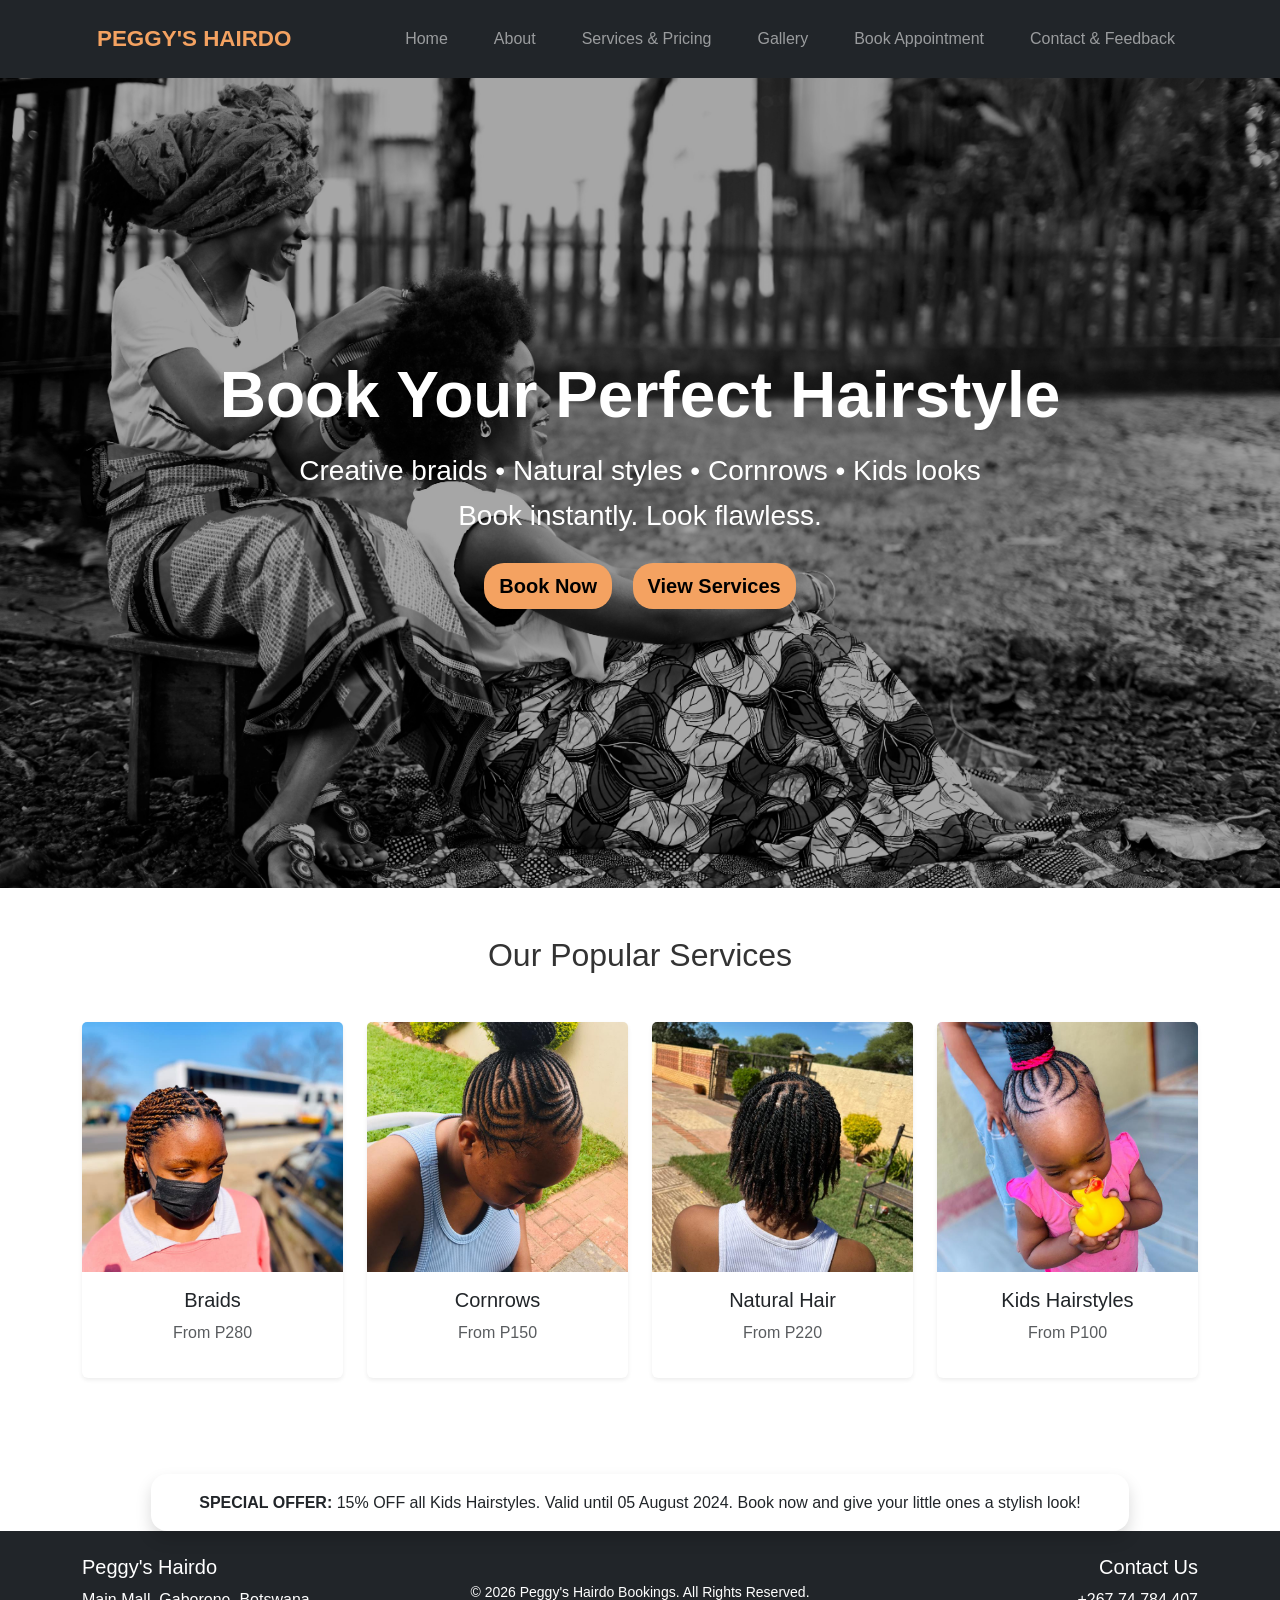
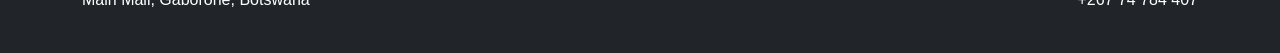
<file: index.html>
<!DOCTYPE html>
<html lang="en">

<head>
    <meta charset="UTF-8">
    <meta name="viewport" content="width=device-width, initial-scale=1.0">
    <meta name="description" content="Peggy's Hairdo is a popular beauty and hairstyling brand in Gaborone Main Mall, specializing in braids, cornrows, natural hairstyles and kids hairstyles.Book online.">
    <title>Peggy's Hairdo Bookings | Home</title>

    <!--Bootstrap link-->
    <link href="https://cdn.jsdelivr.net/npm/bootstrap@5.3.0/dist/css/bootstrap.min.css" rel="stylesheet">

    <!--CSS Link-->
    <link rel="stylesheet" href="styles.css">

    <style>
        .navbar-brand {
            font-weight: bold;
            font-size: 1.4rem;
            color: #f4a261;
        }

        .hero-content {
            position: relative;
            z-index: 2;
        }

        .service-card {
            transition: all 0.3s ease;
        }

        .service-card:hover {
            transform: scale(1.05);
            box-shadow: 0 10px 20px rgba(0, 0, 0, 0.1);
        }
    </style>
</head>

<body>

    <!--Navigation-->
    <nav class="navbar navbar-expand-lg navbar-dark bg-dark py-3">
        <div class="container">

            <!-- Brand / Logo-->
        <a class="navbar-brand" href="index.html">
            <span style="color:#f4a261;">PEGGY'S</span> HAIRDO
        </a>

        <!--Hamburger button-->
        <button class="navbar-toggler" type="button" data-bs-toggle="collapse" data-bs-target="#navbarNav">
            <span class="navbar-toggler-icon"></span>
        </button>

        <div class="collapse navbar-collapse" id="navbarNav">
            <ul class="navbar-nav ms-auto">

                <li class="nav-item"><a class="nav-link" href="index.html">Home</a></li>
                <li class="nav-item"><a class="nav-link" href="about.html">About</a></li>
                <li class="nav-item"><a class="nav-link" href="services.html">Services & Pricing</a></li>
                <li class="nav-item"><a class="nav-link" href="gallery.html">Gallery</a></li>
                <li class="nav-item"><a class="nav-link" href="bookings.html">Book Appointment</a></li>
                <li class="nav-item"><a class="nav-link" href="contact.html">Contact & Feedback</a></li>
            </ul>
        </div>
        
        </div>
    </nav>

    <!--Hero banner-->
    <section class="hero" style="background: url('images/hero.jpg') no-repeat center/cover;">
        <div class="hero-content container text-center text-white">
            <h1 class="display-3 fw-bold mb-3">Book Your Perfect Hairstyle</h1>
            <p class="lead fs-3 mb-4">Creative braids • Natural styles • Cornrows • Kids looks<br>Book instantly. Look flawless.</p>

            <a href="bookings.html" class="btn btn-lg me-3">Book Now</a>
            <a href="services.html" class="btn btn-outline-light btn-lg">View Services</a>
        </div>
    </section>

    <!--Highlight services-->
    <div class="container py-5">
        <h2 class="text-center mb-5">Our Popular Services</h2>
        <div class="row g-4">
            <div class="col-md-3 col-6">
                <div class="card service-card h-100 text-center border-0 shadow-sm">
                    <img src="images/braids.jpg" class="card-img-top" alt="Stylish and long lasting braiding designs" width="300" height="250" style="object-fit: cover;">
                    <div class="card-body">
                        <h5>Braids</h5>
                        <p class="text-muted">From P280</p>
                    </div>
                </div>
            </div>
            <div class="col-md-3 col-6">
                <div class="card service-card h-100 text-center border-0 shadow-sm">
                    <img src="images/cornrows.jpg" class="card-img-top" alt="Neat and clean protective styles" width="300" height="250" style="object-fit: cover;">
                    <div class="card-body">
                        <h5>Cornrows</h5>
                        <p class="text-muted">From P150</p>
                    </div>
                </div>
            </div>
            <div class="col-md-3 col-6">
                <div class="card service-card h-100 text-center border-0 shadow-sm">
                    <img src="images/natural.jpg" class="card-img-top" alt="Healthy and beautiful natural styling" width="300" height="250" style="object-fit:cover;">
                    <div class="card-body">
                        <h5>Natural Hair</h5>
                        <p class="text-muted">From P220</p>
                    </div>
                </div>
            </div>
            <div class="col-md-3 col-6">
                <div class="card service-card h-100 text-center border-0 shadow-sm">
                    <img src="images/kids.jpg" class="card-img-top" alt="Comfortable and cute styles for children" width="300" height="250" style="object-fit: cover;">
                    <div class="card-body">
                        <h5>Kids Hairstyles</h5>
                        <p class="text-muted">From P100</p>
                    </div>
                </div>
            </div>
        </div>
    </div>

    <!-- Promotions -->
    <div class="text-center mt-5">
        <div class="bg-white text-dark d-inline-block px-5 py-3 rounded-4 shadow">
             <strong>SPECIAL OFFER:</strong> 15% OFF all Kids Hairstyles. Valid until 05 August 2024. Book now and give your little ones a stylish look!
        </div>
    </div>

    <!--Footer-->
    <footer class="bg-dark text-white py-4">
        <div class="container">
            <div class="row text-center align-items-center">
                <div class="col-md-4 mb-3 mb-md-0 text-md-start">
                    <h5>Peggy's Hairdo</h5>
                    <p>Main Mall, Gaborone, Botswana</p>
                </div>

                <div class="col-md-4 mb-3 mb-md-0 text-center small">
                © 2026 Peggy's Hairdo Bookings. All Rights Reserved.
                </div>

                <div class="col-md-4 text-md-end">
                    <h5>Contact Us</h5>
                    <p>+267 74 784 407</p>
                </div>
            </div>
        </div>
    </footer>

    <!--Bootstrap and JavaScript-->
    <script src="https://cdn.jsdelivr.net/npm/bootstrap@5.3.0/dist/js/bootstrap.bundle.min.js"></script>
     <script src="script.js"></script>

</body>

</html>
</file>
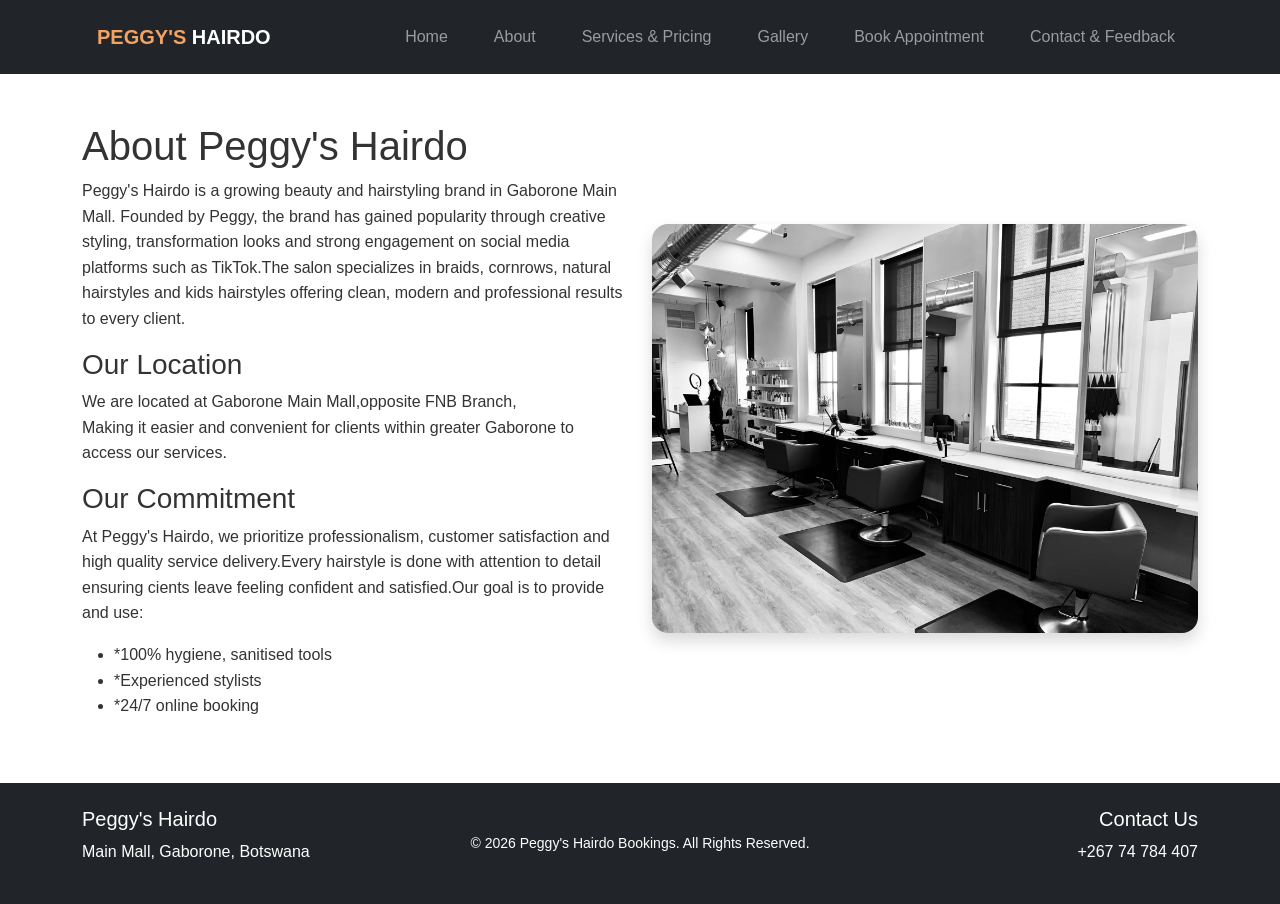
<file: about.html>
<!DOCTYPE html>
<html lang="en">

<head>
    <meta charset="UTF-8">
    <meta name="viewport" content="width=device-width, initial-scale=1.0">
    <title>Peggy's Hairdo Bookings | About</title>

    <!--Bootstrap link-->
    <link href="https://cdn.jsdelivr.net/npm/bootstrap@5.3.0/dist/css/bootstrap.min.css" rel="stylesheet">

    <!--CSS Link-->
     <link rel="stylesheet" href="styles.css">
</head>

<body>

    <!--Navigation-->
    <nav class="navbar navbar-expand-lg navbar-dark bg-dark py-3">
        <div class="container">

            <!-- Brand / Logo-->
        <a class="navbar-brand" href="index.html">
            <span style="color:#f4a261;">PEGGY'S</span> HAIRDO
        </a>

         <!--Hamburger button-->
        <button class="navbar-toggler" type="button" data-bs-toggle="collapse" data-bs-target="#navbarNav">
            <span class="navbar-toggler-icon"></span>
        </button>

        <div class="collapse navbar-collapse" id="navbarNav">
            <ul class="navbar-nav ms-auto">

                <li class="nav-item"><a class="nav-link" href="index.html">Home</a></li>
                <li class="nav-item"><a class="nav-link" href="about.html">About</a></li>
                <li class="nav-item"><a class="nav-link" href="services.html">Services & Pricing</a></li>
                <li class="nav-item"><a class="nav-link" href="gallery.html">Gallery</a></li>
                <li class="nav-item"><a class="nav-link" href="bookings.html">Book Appointment</a></li>
                <li class="nav-item"><a class="nav-link" href="contact.html">Contact & Feedback</a></li>
            </ul>
        </div>

        </div>
    </nav>


    <!--About Section-->
    <div class="container py-5">
        <div class="row align-items-center">
            <div class="col-lg-6">
                <h1>About Peggy's Hairdo</h1>
                <p>Peggy's Hairdo is a growing beauty and hairstyling brand in Gaborone Main Mall. Founded by Peggy, the brand has gained popularity through creative styling, transformation looks and strong engagement on social media platforms such as TikTok.The salon specializes in braids, cornrows, natural hairstyles and kids hairstyles offering clean, modern and professional results to every client.</p>
                <h3>Our Location</h3>
                <p>We are located at Gaborone Main Mall,opposite FNB Branch,<br>Making it easier and convenient for clients within greater Gaborone to access our services.</p>
                <h3>Our Commitment</h3>
                <p>At Peggy's Hairdo, we prioritize professionalism, customer satisfaction and high quality service delivery.Every hairstyle is done with attention to detail ensuring cients leave feeling confident and satisfied.Our goal is to provide and use: </p>
                <ul>
                    <li>*100% hygiene, sanitised tools</li>
                    <li>*Experienced stylists</li>
                    <li>*24/7 online booking</li>
                </ul>
            </div>
            <div class="col-lg-6 text-center">
                <img src="images/about peggy.jpg" alt="Peggy's Hairdo Salon" width="550" height="400" class="img-fluid rounded-4 shadow">
            </div>
        </div>
    </div>
    
    <!--Footer-->
    <footer class="bg-dark text-white py-4">
        <div class="container">
            <div class="row text-center align-items-center">
                <div class="col-md-4 mb-3 mb-md-0 text-md-start">
                    <h5>Peggy's Hairdo</h5>
                    <p>Main Mall, Gaborone, Botswana</p>
                </div>

                <div class="col-md-4 mb-3 mb-md-0 text-center small">
                © 2026 Peggy's Hairdo Bookings. All Rights Reserved.
                </div>

                <div class="col-md-4 text-md-end">
                    <h5>Contact Us</h5>
                   <p>+267 74 784 407</p>
                </div>
            </div>
        </div>
    </footer>

    <!--Bootstrap and JavaScript-->
    <script src="https://cdn.jsdelivr.net/npm/bootstrap@5.3.3/dist/js/bootstrap.bundle.min.js"></script>
    <script src="script.js"></script>

</body>
</html>
</file>
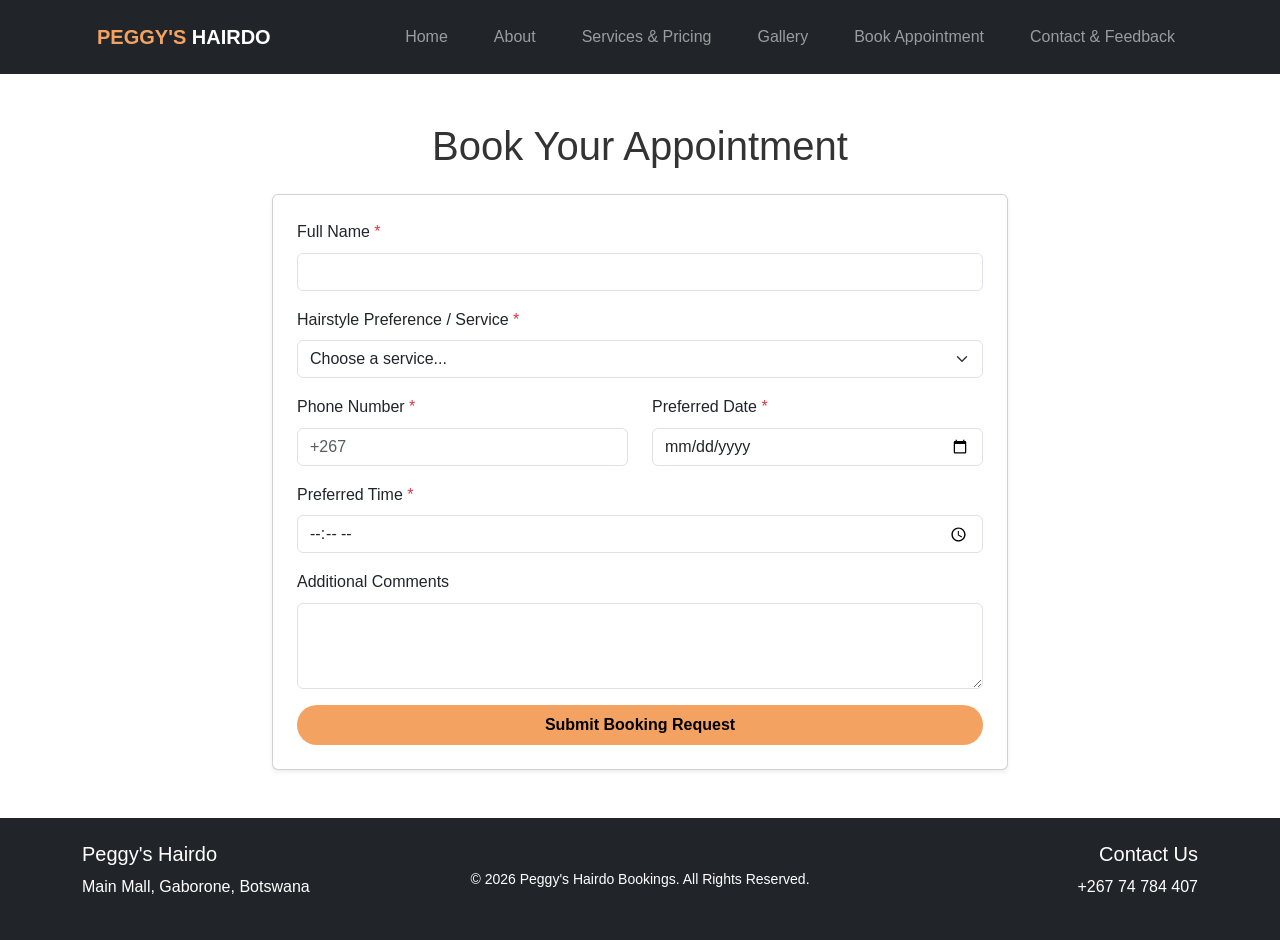
<file: bookings.html>
<!DOCTYPE html>
<html lang="en">

<head>
    <meta charset="UTF-8">
    <meta name="viewport" content="width=device-width, initial-scale=1.0">
    <title>Peggy's Hairdo Bookings | Book Appointment</title>

    <!--Bootstrap link-->
    <link href="https://cdn.jsdelivr.net/npm/bootstrap@5.3.0/dist/css/bootstrap.min.css" rel="stylesheet">

    <!--CSS Link-->
     <link rel="stylesheet" href="styles.css">
</head>

<body>

    <!--Navigation-->
    <nav class="navbar navbar-expand-lg navbar-dark bg-dark py-3">
        <div class="container">

            <!-- Brand / Logo-->
        <a class="navbar-brand" href="index.html">
            <span style="color:#f4a261;">PEGGY'S</span> HAIRDO
        </a>

         <!--Hamburger button-->
        <button class="navbar-toggler" type="button" data-bs-toggle="collapse" data-bs-target="#navbarNav">
            <span class="navbar-toggler-icon"></span>
        </button>

        <div class="collapse navbar-collapse" id="navbarNav">
            <ul class="navbar-nav ms-auto">

                <li class="nav-item"><a class="nav-link" href="index.html">Home</a></li>
                <li class="nav-item"><a class="nav-link" href="about.html">About</a></li>
                <li class="nav-item"><a class="nav-link" href="services.html">Services & Pricing</a></li>
                <li class="nav-item"><a class="nav-link" href="gallery.html">Gallery</a></li>
                <li class="nav-item"><a class="nav-link" href="bookings.html">Book Appointment</a></li>
                <li class="nav-item"><a class="nav-link" href="contact.html">Contact & Feedback</a></li>
            </ul>
        </div>

        </div>
    </nav>

    <!--Book Appointment Section-->
    <div class="container py-5">
        <div class="row justify-content-center">
            <div class="col-lg-8">
                <h1 class="text-center mb-4">Book Your Appointment</h1>
                <form id="bookingForm" class="card p-4 shadow-sm needs-validation" novalidate>

                    <!--Full name-->
                    <div class="mb-3">
                        <label class="form-label">Full Name <span class="text-danger">*</span></label>
                        <input type="text" class="form-control" required>
                    </div>

                    <!--Hairstyle Preference / Service-->
                    <div class="mb-3">
                        <label class="form-label">Hairstyle Preference / Service <span class="text-danger">*</span></label>
                        <select class="form-select" required>
                            <option value="">Choose a service...</option>
                            <option>Full Box Braids - P300</option>
                            <option>Knotless Braids - P300</option>
                            <option>Passion Twists - P380</option>
                            <option>Medium Braids - P280</option>
                            <option>Classic Cornrows - P150</option>
                            <option>Designer Cornrows with Beads - P250</option>
                            <option>Feed in Cornrows - P280</option>
                            <option>Twist out/ Bantu Knots - P200</option>
                            <option>Afro Wash & Style - P250</option>
                            <option>Loc Retwist - P220</option>
                            <option>Kids Box Braids - P150</option>
                            <option>Kids Cornrows - P150</option>
                            <option>Kids Twists - P160</option>
                        </select>
                    </div>

                    <!--Phone Number and Preferred Date-->
                    <div class="row">
                        <div class="col-md-6 mb-3">
                            <label class="form-label">Phone Number <span class="text-danger">*</span></label>
                            <input type="tel" class="form-control" placeholder="+267" required>
                        </div>
                        <div class="col-md-6 mb-3">
                            <label class="form-label">Preferred Date <span class="text-danger">*</span></label>
                            <input type="date" id="appointment-date" class="form-control" required>
                        </div>
                    </div>

                    <!--Preferred Time-->
                    <div class="mb-3">
                        <label class="form-label">Preferred Time <span class="text-danger">*</span></label>
                        <input type="time" class="form-control" required>
                    </div>

                    <!--Comments-->
                    <div class="mb-3">
                        <label class="form-label">Additional Comments</label>
                        <textarea class="form-control" rows="3"></textarea>
                    </div>

                    <!--Submit Button-->
                    <button type="submit" class="btn w-100">Submit Booking Request</button>
                </form>
            </div>
        </div>
    </div>

    <!--Footer-->
    <footer class="bg-dark text-white py-4">
        <div class="container">
            <div class="row text-center align-items-center">
                <div class="col-md-4 mb-3 mb-md-0 text-md-start">
                    <h5>Peggy's Hairdo</h5>
                    <p>Main Mall, Gaborone, Botswana</p>
                </div>

                <div class="col-md-4 mb-3 mb-md-0 text-center small">
                © 2026 Peggy's Hairdo Bookings. All Rights Reserved.
                </div>

                <div class="col-md-4 text-md-end">
                    <h5>Contact Us</h5>
                    <p>+267 74 784 407</p>
                </div>
            </div>
        </div>
    </footer>

    <!--Bootstrap and JavaScript-->
    <script src="https://cdn.jsdelivr.net/npm/bootstrap@5.3.3/dist/js/bootstrap.bundle.min.js"></script>
    <script src="script.js"></script>

</body>

</html>
</file>
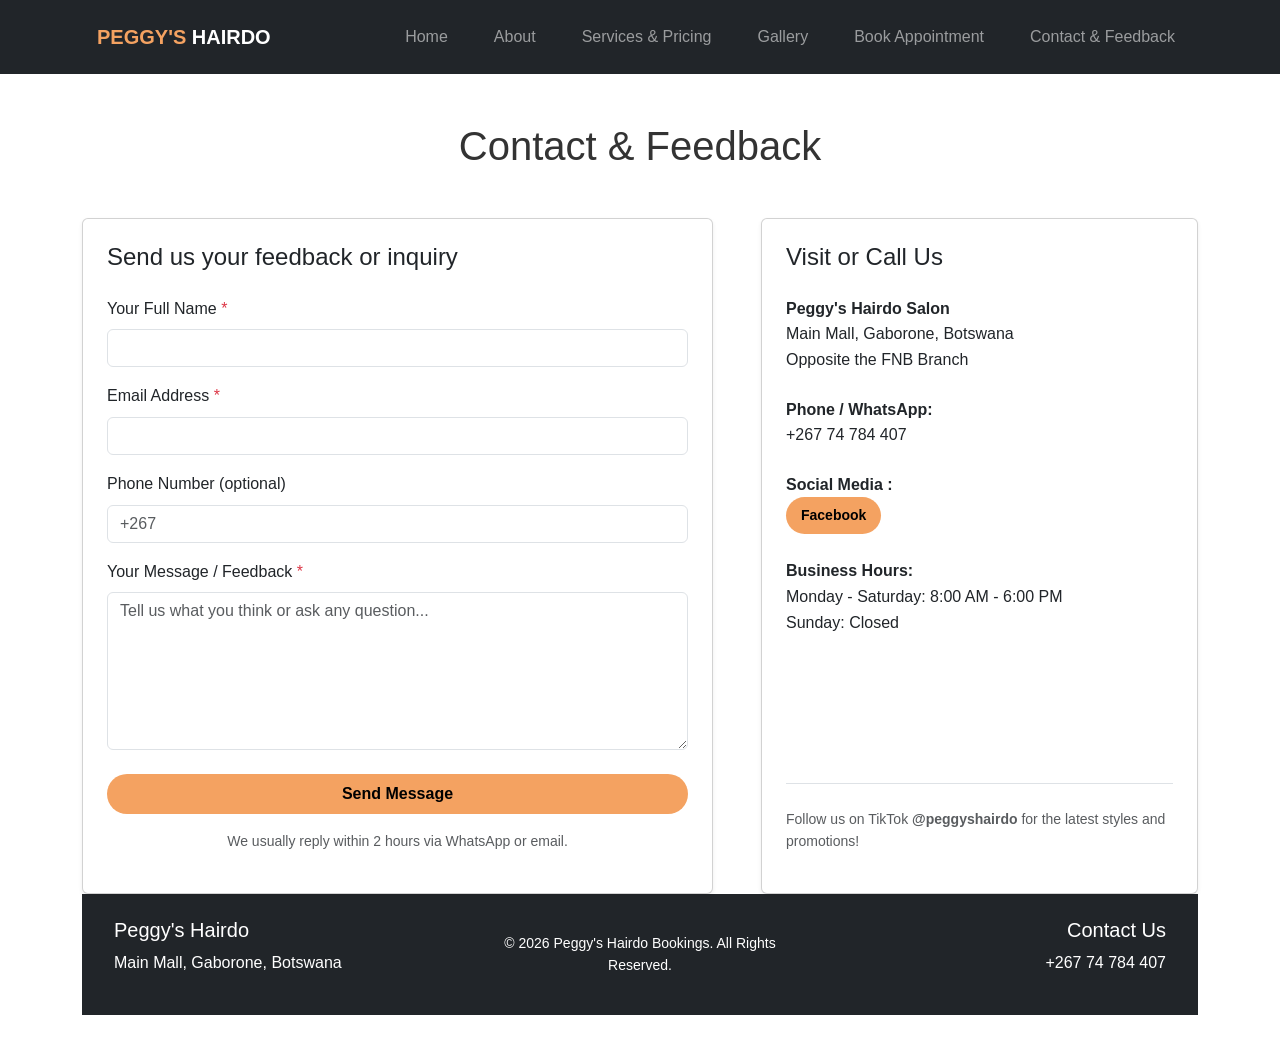
<file: contact.html>
<!DOCTYPE html>
<html lang="en">

<head>
    <meta charset="UTF-8">
    <meta name="viewport" content="width=device-width, initial-scale=1.0">
    <title>Peggy's Hairdo Bookings | Contact & Feedback</title>

    <!--Bootstrap link-->
    <link href="https://cdn.jsdelivr.net/npm/bootstrap@5.3.0/dist/css/bootstrap.min.css" rel="stylesheet">

    <!--CSS Link-->
     <link rel="stylesheet" href="styles.css">
</head>

<body>

    <!--Navigation-->
    <nav class="navbar navbar-expand-lg navbar-dark bg-dark py-3">
        <div class="container">

            <!-- Brand / Logo-->
        <a class="navbar-brand" href="index.html">
            <span style="color:#f4a261;">PEGGY'S</span> HAIRDO
        </a>

         <!--Hamburger button-->
        <button class="navbar-toggler" type="button" data-bs-toggle="collapse" data-bs-target="#navbarNav">
            <span class="navbar-toggler-icon"></span>
        </button>

        <div class="collapse navbar-collapse" id="navbarNav">
            <ul class="navbar-nav ms-auto">

                <li class="nav-item"><a class="nav-link" href="index.html">Home</a></li>
                <li class="nav-item"><a class="nav-link" href="about.html">About</a></li>
                <li class="nav-item"><a class="nav-link" href="services.html">Services & Pricing</a></li>
                <li class="nav-item"><a class="nav-link" href="gallery.html">Gallery</a></li>
                <li class="nav-item"><a class="nav-link" href="bookings.html">Book Appointment</a></li>
                <li class="nav-item"><a class="nav-link" href="contact.html">Contact & Feedback</a></li>
            </ul>
        </div>

        </div>
    </nav>

    <!--Contact and feedback content-->
    <div class="container py-5">
        <h1 class="text-center mb-5">Contact & Feedback</h1>

        <div class="row g-5">

            <!--Feedback form-->
            <div class="col-lg-7">
                <div class="card shadow-sm p-4">
                    <h4 class="card-title mb-4">Send us your feedback or inquiry</h4>
                    <form id="feedbackForm" class="needs-validation" novalidate>

                        <!--Full name-->
                        <div class="mb-3">
                            <label class="form-label">Your Full Name <span class="text-danger">*</span></label>
                            <input type="text" class="form-control" required>
                        </div>

                        <!--Email Address-->
                        <div class="mb-3">
                            <label class="form-label">Email Address <span class="text-danger">*</span></label>
                            <input type="email" class="form-control" required>
                        </div>

                        <!--Phone Number-->
                        <div class="mb-3">
                            <label class="form-label">Phone Number (optional)</label>
                            <input type="tel" class="form-control" placeholder="+267">
                        </div>

                        <!--Feedback Message-->
                        <div class="mb-4">
                            <label class="form-label">Your Message / Feedback <span class="text-danger">*</span></label>
                            <textarea class="form-control" rows="6" required placeholder="Tell us what you think or ask any question..."></textarea>
                        </div>

                        <!--Submit button-->
                        <button type="submit" class="btn w-100">Send Message</button>
                        
                        <p class="text-center text-muted small mt-3">
                            We usually reply within 2 hours via WhatsApp or email.
                        </p>
                    </form>
            </div>
        </div>

        <!--Contact details-->
        <div class="col-lg-5">
                <div class="card shadow-sm h-100 p-4">
                    <h4 class="mb-4">Visit or Call Us</h4>
                    
                    <div class="mb-4">
                        <strong>Peggy's Hairdo Salon</strong><br>
                        Main Mall, Gaborone, Botswana<br>
                        Opposite the FNB Branch
                    </div>

                    <div class="mb-4">
                        <strong>Phone / WhatsApp:</strong><br>
                        +267 74 784 407
                    </div>

                    <div class="mb-4">
                        <strong>Social Media :</strong><br>
                        <a href="https://web.facebook.com/profile.php?id=61578351593780" target="_blank" class="btn btn-primary btn-sm">Facebook</a>
                    </div>

                    <div>
                        <strong>Business Hours:</strong><br>
                        Monday - Saturday: 8:00 AM - 6:00 PM<br>
                        Sunday: Closed
                    </div>

                    <div class="mt-auto pt-4 border-top">
                        <p class="small text-muted">
                            Follow us on TikTok <strong>@peggyshairdo</strong> for the latest styles and promotions!
                        </p>
                    </div>
                </div>
        </div>
    </div>

    <!--Footer-->
    <footer class="bg-dark text-white py-4">
        <div class="container">
            <div class="row text-center align-items-center">
                <div class="col-md-4 mb-3 mb-md-0 text-md-start">
                    <h5>Peggy's Hairdo</h5>
                    <p>Main Mall, Gaborone, Botswana</p>
                </div>

                <div class="col-md-4 mb-3 mb-md-0 text-center small">
                © 2026 Peggy's Hairdo Bookings. All Rights Reserved.
                </div>

                <div class="col-md-4 text-md-end">
                    <h5>Contact Us</h5>
                    <p>+267 74 784 407</p>
                </div>
            </div>
        </div>
    </footer>
    
    <!--Bootstrap and JavaScript-->
    <script src="https://cdn.jsdelivr.net/npm/bootstrap@5.3.3/dist/js/bootstrap.bundle.min.js"></script>
    <script src="script.js"></script>

</body>

</html>
</file>
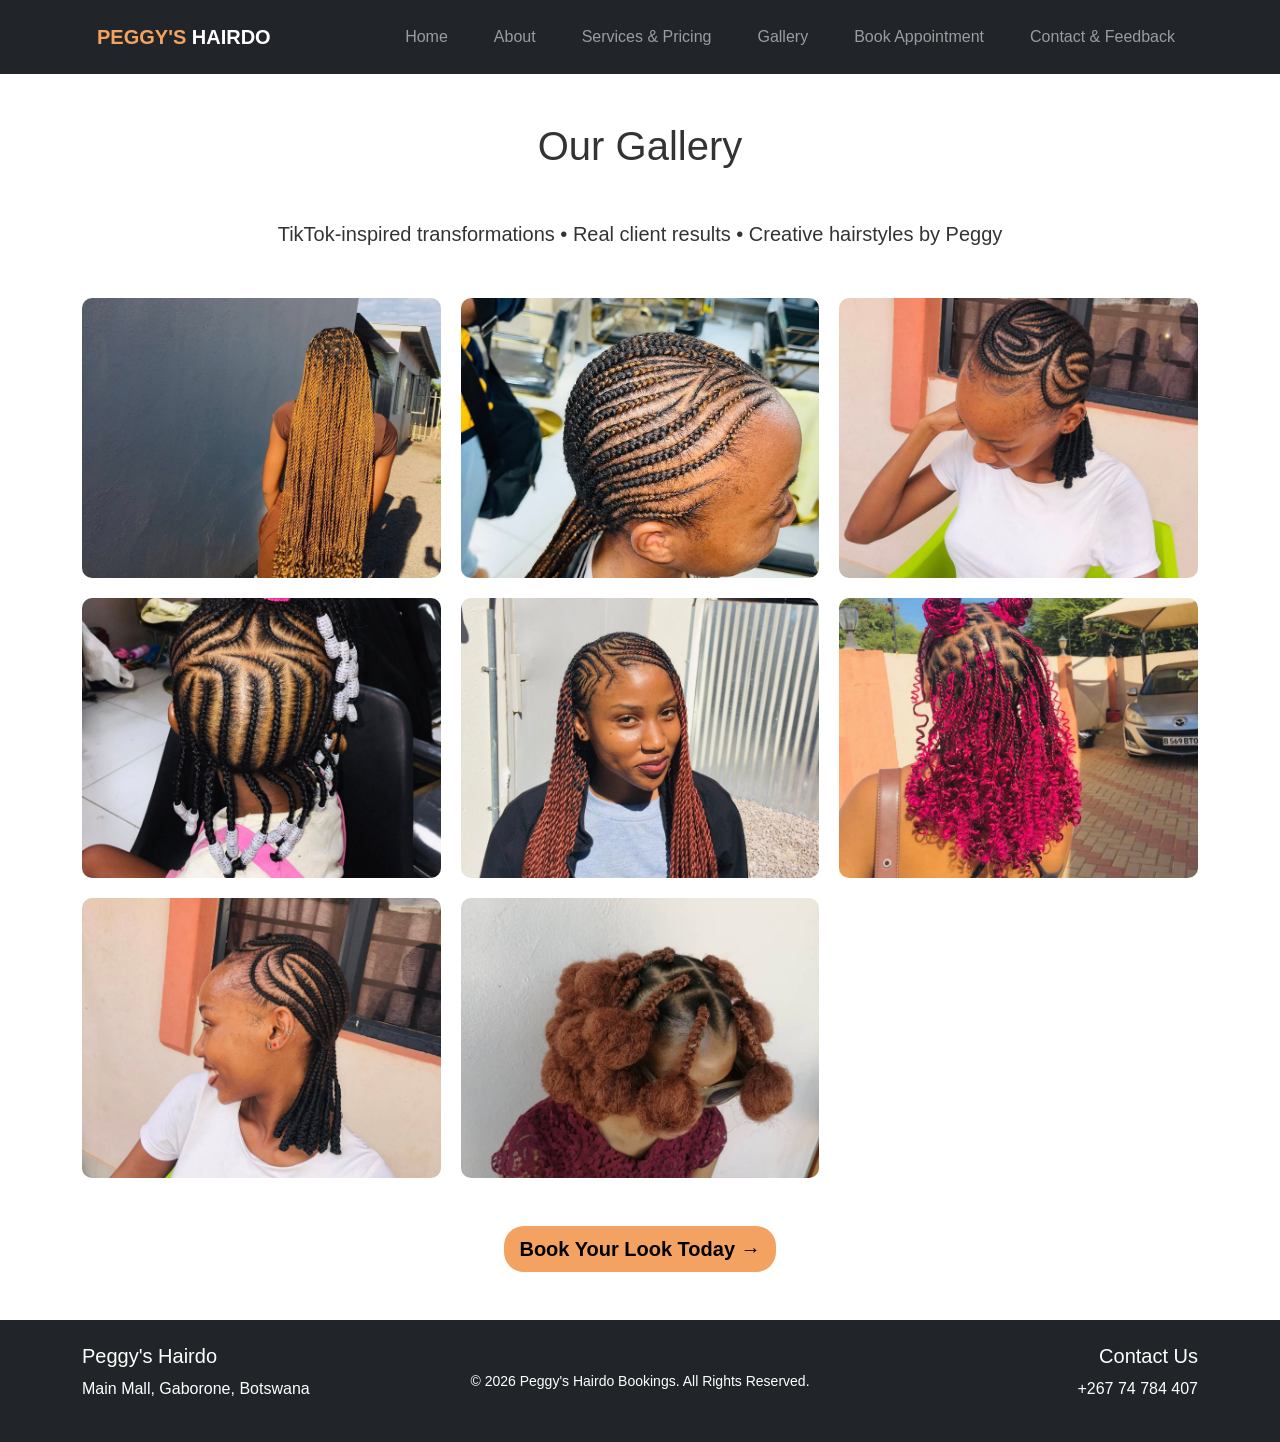
<file: gallery.html>
<!DOCTYPE html>
<html lang="en">

<head>
    <meta charset="UTF-8">
    <meta name="viewport" content="width=device-width, initial-scale=1.0">
    <title>Peggy's Hairdo Bookings | Gallery</title>

    <!--Bootstrap link-->
    <link href="https://cdn.jsdelivr.net/npm/bootstrap@5.3.0/dist/css/bootstrap.min.css" rel="stylesheet">

    <!--CSS Link-->
     <link rel="stylesheet" href="styles.css">
</head>

<body>

    <!--Navigation-->
    <nav class="navbar navbar-expand-lg navbar-dark bg-dark py-3">
        <div class="container">

            <!-- Brand / Logo-->
        <a class="navbar-brand" href="index.html">
            <span style="color:#f4a261;">PEGGY'S</span> HAIRDO
        </a>

         <!--Hamburger button-->
        <button class="navbar-toggler" type="button" data-bs-toggle="collapse" data-bs-target="#navbarNav">
            <span class="navbar-toggler-icon"></span>
        </button>

        <div class="collapse navbar-collapse" id="navbarNav">
            <ul class="navbar-nav ms-auto">

                <li class="nav-item"><a class="nav-link" href="index.html">Home</a></li>
                <li class="nav-item"><a class="nav-link" href="about.html">About</a></li>
                <li class="nav-item"><a class="nav-link" href="services.html">Services & Pricing</a></li>
                <li class="nav-item"><a class="nav-link" href="gallery.html">Gallery</a></li>
                <li class="nav-item"><a class="nav-link" href="bookings.html">Book Appointment</a></li>
                <li class="nav-item"><a class="nav-link" href="contact.html">Contact & Feedback</a></li>
            </ul>
        </div>

        </div>
    </nav>

    <!--Gallery content-->
    <div class="container py-5">
        <h1 class="text-center mb-5">Our Gallery</h1>
        <p class="text-center lead mb-5">TikTok-inspired transformations • Real client results • Creative hairstyles by Peggy</p>

        <!--Gallery images-->
        <div class="gallery">
            <img src="images/gallery-braids1.jpg" alt="Full box braids by Peggy - before and after transformation" width="400" height="400">
            <img src="images/gallery-cornrows1.jpg" alt="Designer carrot - TikTok inspired style" width="400" height="400">
            <img src="images/gallery-natural1.jpg" alt="Natural hair twist out by Peggy" width="400" height="400">
            <img src="images/gallery-kidsextcornrows.jpg" alt="Kids cornrows hairstyle" width="400" height="400">
            <img src="images/gallery-passiontwists.jpg" alt="Passion twists transformation" width="400" height="400">
            <img src="images/gallery-braids2.jpg" alt="Knotless braids close-up" width="400" height="400">
            <img src="images/gallery-cornrows2.jpg" alt="Feed-in cornrows" width="400" height="400">
            <img src="images/gallery-natural2.jpg" alt="Bantu knots natural hairstyle" width="400" height="400">
        </div>

        <div class="text-center mt-5">
            <a href="bookings.html" class="btn btn-lg">Book Your Look Today →</a>
        </div>
    </div>

    <!--Footer-->
    <footer class="bg-dark text-white py-4">
        <div class="container">
            <div class="row text-center align-items-center">
                <div class="col-md-4 mb-3 mb-md-0 text-md-start">
                    <h5>Peggy's Hairdo</h5>
                    <p>Main Mall, Gaborone, Botswana</p>
                </div>

                <div class="col-md-4 mb-3 mb-md-0 text-center small">
                © 2026 Peggy's Hairdo Bookings. All Rights Reserved.
                </div>

                <div class="col-md-4 text-md-end">
                    <h5>Contact Us</h5>
                    <p>+267 74 784 407</p>
                </div>
            </div>
        </div>
    </footer>

    <!--Bootstrap and JavaScript-->
    <script src="https://cdn.jsdelivr.net/npm/bootstrap@5.3.3/dist/js/bootstrap.bundle.min.js"></script>
    <script src="script.js"></script>

</body>

</html>
</file>
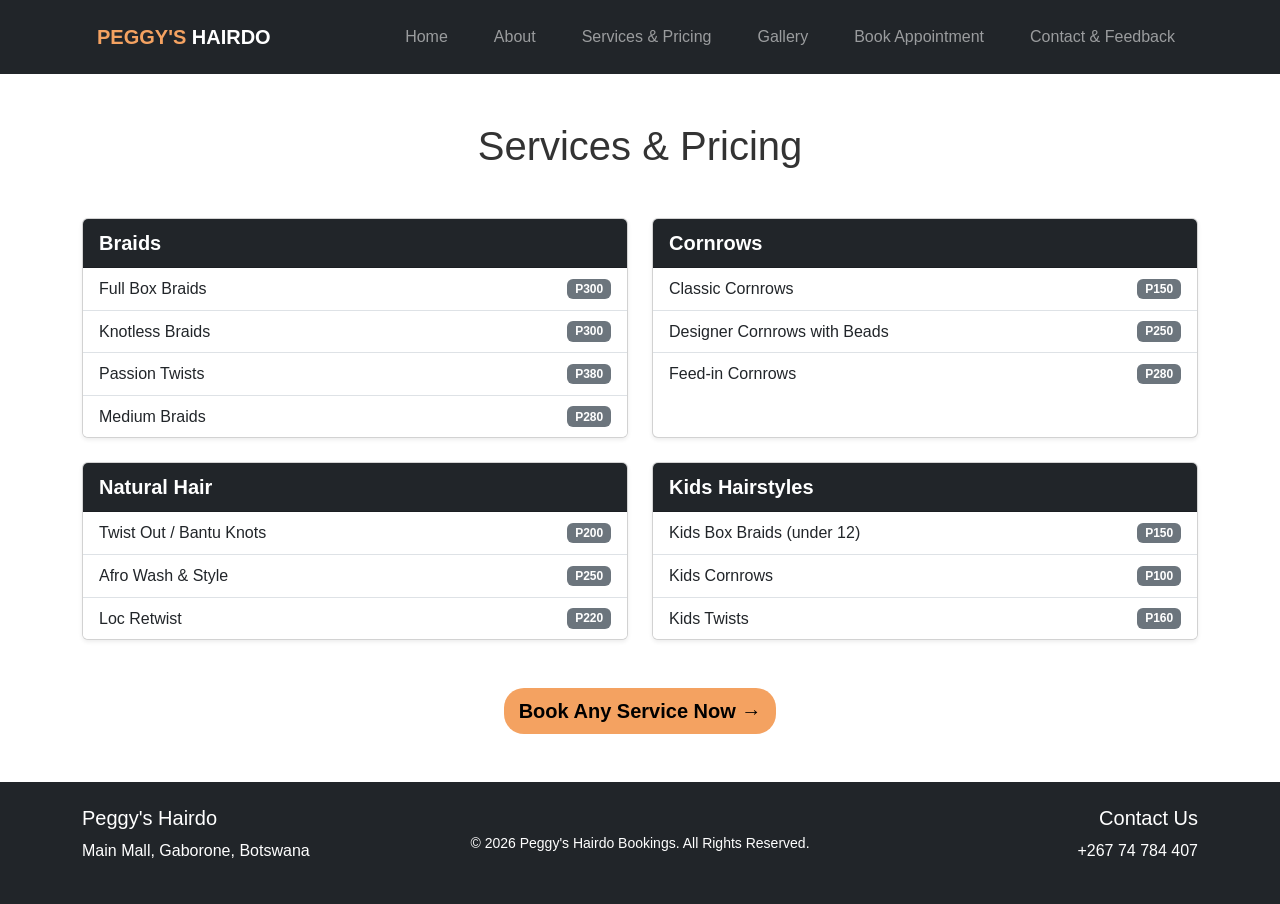
<file: services.html>
<!DOCTYPE html>
<html lang="en">

<head>
    <meta charset="UTF-8">
    <meta name="viewport" content="width=device-width, initial-scale=1.0">
    <title>Peggy's Hairdo Bookings | Services & Pricing</title>

    <!--Bootstrap link-->
    <link href="https://cdn.jsdelivr.net/npm/bootstrap@5.3.0/dist/css/bootstrap.min.css" rel="stylesheet">

    <!--CSS Link-->
     <link rel="stylesheet" href="styles.css">
</head>

<body>

    <!--Navigation-->
    <nav class="navbar navbar-expand-lg navbar-dark bg-dark py-3">
        <div class="container">

            <!-- Brand / Logo-->
        <a class="navbar-brand" href="index.html">
            <span style="color:#f4a261;">PEGGY'S</span> HAIRDO
        </a>

         <!--Hamburger button-->
        <button class="navbar-toggler" type="button" data-bs-toggle="collapse" data-bs-target="#navbarNav">
            <span class="navbar-toggler-icon"></span>
        </button>

        <div class="collapse navbar-collapse" id="navbarNav">
            <ul class="navbar-nav ms-auto">

                <li class="nav-item"><a class="nav-link" href="index.html">Home</a></li>
                <li class="nav-item"><a class="nav-link" href="about.html">About</a></li>
                <li class="nav-item"><a class="nav-link" href="services.html">Services & Pricing</a></li>
                <li class="nav-item"><a class="nav-link" href="gallery.html">Gallery</a></li>
                <li class="nav-item"><a class="nav-link" href="bookings.html">Book Appointment</a></li>
                <li class="nav-item"><a class="nav-link" href="contact.html">Contact & Feedback</a></li>
            </ul>
        </div>

        </div>
    </nav>


    <!--Services & Pricing Section-->
    <div class="container py-5">
        <h1 class="text-center mb-5">Services & Pricing</h1>

        <div class="row g-4">

            <!--Braids-->
            <div class="col-lg-6">
                <div class="card h-100 shadow-sm">
                    <div class="card-header bg-dark text-white fs-5">
                        <strong>Braids</strong>
                    </div>
                    <ul class="list-group list-group-flush">
                        <li class="list-group-item d-flex justify-content-between align-items-center">
                            Full Box Braids
                            <span class="badge bg-secondary">P300</span>
                        </li>
                        <li class="list-group-item d-flex justify-content-between align-items-center">
                            Knotless Braids
                            <span class="badge bg-secondary">P300</span>
                        </li>
                        <li class="list-group-item d-flex justify-content-between align-items-center">
                            Passion Twists
                            <span class="badge bg-secondary">P380</span>
                        </li>
                        <li class="list-group-item d-flex justify-content-between align-items-center">
                            Medium Braids
                            <span class="badge bg-secondary">P280</span>
                        </li>
                    </ul>
                </div>
            </div>

            <!--Cornrows-->
            <div class="col-lg-6">
                <div class="card h-100 shadow-sm">
                    <div class="card-header bg-dark text-white fs-5">
                        <strong>Cornrows</strong>
                    </div>
                    <ul class="list-group list-group-flush">
                        <li class="list-group-item d-flex justify-content-between align-items-center">
                            Classic Cornrows
                            <span class="badge bg-secondary">P150</span>
                        </li>
                        <li class="list-group-item d-flex justify-content-between align-items-center">
                            Designer Cornrows with Beads
                            <span class="badge bg-secondary">P250</span>
                        </li>
                        <li class="list-group-item d-flex justify-content-between align-items-center">
                            Feed-in Cornrows
                            <span class="badge bg-secondary">P280</span>
                        </li>
                    </ul>
                </div>
            </div>

            <!--Natural Hair-->
            <div class="col-lg-6">
                <div class="card h-100 shadow-sm">
                    <div class="card-header bg-dark text-white fs-5">
                        <strong>Natural Hair</strong>
                    </div>
                    <ul class="list-group list-group-flush">
                        <li class="list-group-item d-flex justify-content-between align-items-center">
                            Twist Out / Bantu Knots
                            <span class="badge bg-secondary">P200</span>
                        </li>
                        <li class="list-group-item d-flex justify-content-between align-items-center">
                            Afro Wash & Style
                            <span class="badge bg-secondary">P250</span>
                        </li>
                        <li class="list-group-item d-flex justify-content-between align-items-center">
                            Loc Retwist
                            <span class="badge bg-secondary">P220</span>
                        </li>
                    </ul>
                </div>
            </div>

            <!--Kids Hairstyles-->
            <div class="col-lg-6">
                <div class="card h-100 shadow-sm">
                    <div class="card-header bg-dark text-white fs-5">
                        <strong>Kids Hairstyles</strong>
                    </div>
                    <ul class="list-group list-group-flush">
                        <li class="list-group-item d-flex justify-content-between align-items-center">
                            Kids Box Braids (under 12)
                            <span class="badge bg-secondary">P150</span>
                        </li>
                        <li class="list-group-item d-flex justify-content-between align-items-center">
                            Kids Cornrows
                            <span class="badge bg-secondary">P100</span>
                        </li>
                        <li class="list-group-item d-flex justify-content-between align-items-center">
                            Kids Twists
                            <span class="badge bg-secondary">P160</span>
                        </li>
                    </ul>
                </div>
            </div>
        </div>

        <div class="text-center mt-5">
            <a href="bookings.html" class="btn btn-lg">Book Any Service Now →</a>
        </div>
    </div>

    <!--Footer-->
    <footer class="bg-dark text-white py-4">
        <div class="container">
            <div class="row text-center align-items-center">
                <div class="col-md-4 mb-3 mb-md-0 text-md-start">
                    <h5>Peggy's Hairdo</h5>
                    <p>Main Mall, Gaborone, Botswana</p>
                </div>

                <div class="col-md-4 mb-3 mb-md-0 text-center small">
                © 2026 Peggy's Hairdo Bookings. All Rights Reserved.
                </div>

                <div class="col-md-4 text-md-end">
                    <h5>Contact Us</h5>
                    <p>+267 74 784 407</p>
                </div>
            </div>
        </div>
    </footer>

    <!--Bootstrap and JavaScript-->
    <script src="https://cdn.jsdelivr.net/npm/bootstrap@5.3.3/dist/js/bootstrap.bundle.min.js"></script>
    <script src="script.js"></script>

</body>

</html>
</file>
<file: styles.css>
/* reset */

* {
    margin: 0;
    padding: 0;
    box-sizing: border-box;
}


/* body */
body {
    font-family: Arial, sans-serif;
    line-height: 1.6;
    background-color: #fff;
    color: #333;
}

/* navbar */
nav {
    background: #000;
    padding: 15px;
    text-align: center;
}

nav a {
    color: #f4a261;
    margin: 0 15px;
    text-decoration: none;
    font-weight: bold;
}

nav a:hover {
    color: #f4a261;
}

/* hero */
.hero {
    background: url('../images/hero.jpg') no-repeat center/cover;
    height: 90vh;
    color: white;
    display: flex;
    align-items: center;
    justify-content: center;
    flex-direction: column;
    text-align: center;
    position: relative;
    padding: 100px 20px; /* added this for hero text not resizing on mobile */
}

.hero::after {
    content: '';
    position: absolute;
    top: 0;
    left: 0;
    width: 100%;
    height: 100%;
    background: rgba(0, 0, 0, 0.35);
}

/* added this for hero text not resizing on mobile */

@media (max-width: 768px) {
    .hero h1 {
        font-size: 2rem;
    }

    .hero p {
        font-size: 1rem;
    }
}

.hero-content {
    position: relative;
    z-index: 2;
}

/* button */
.btn {
    background: #f4a261;
    padding: 8px 15px;
    color: #000;
    border: none;
    font-weight: bold;
    border-radius: 20px;
}

/* cards */
.card, .gallery {
    transition: all 0.3s ease;
}

/* gallery */
.gallery {
    display: grid;
    grid-template-columns: repeat(auto-fit, minmax(280px, 1fr));
    gap: 20px;
}

.gallery img {
    width: 100%;
    border-radius: 10px;
    height: 280px;
    object-fit: cover;
}

/* form */
form input, form select, form textarea {
    border: 2px solid #ddd;
    border-radius: 8px
}

/* footer */
footer {
    text-align: center;
    padding: 40px 20px;
    background: #f4a261;
    color: #fff;
}
</file>
